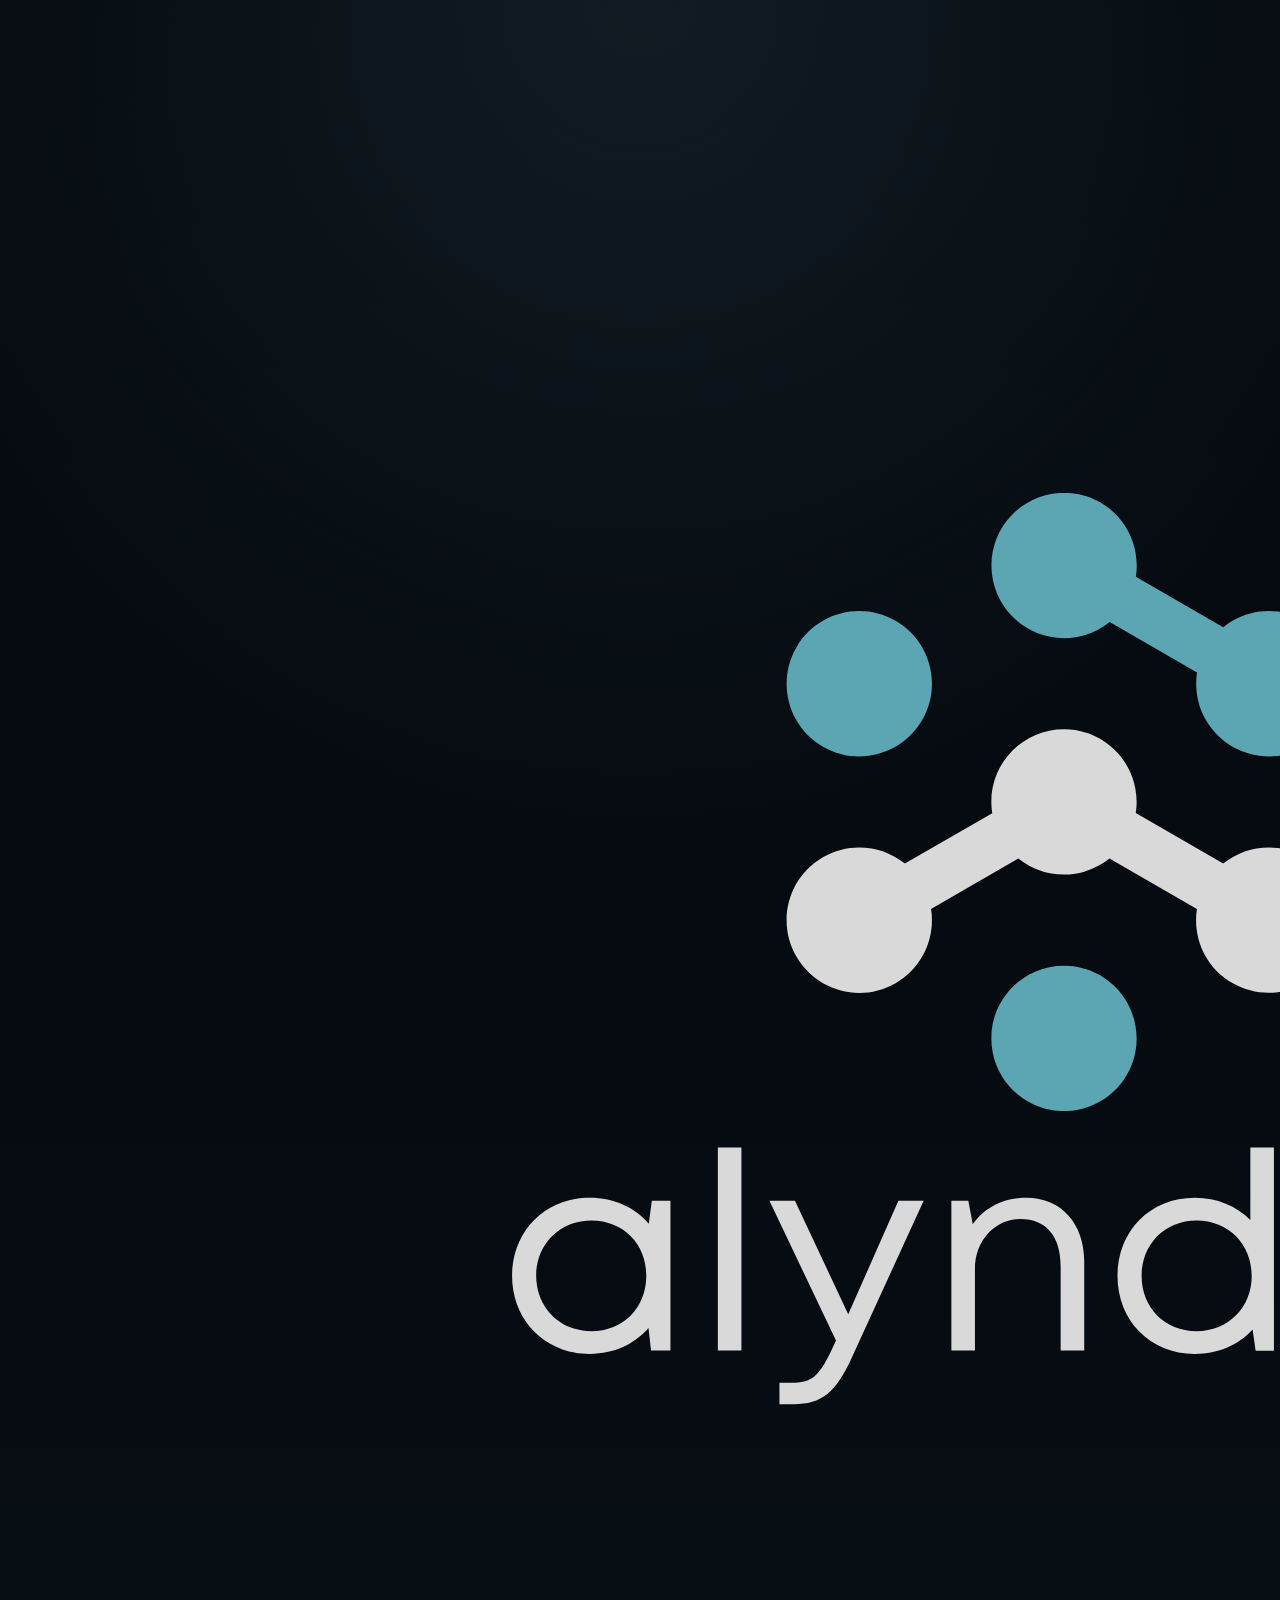
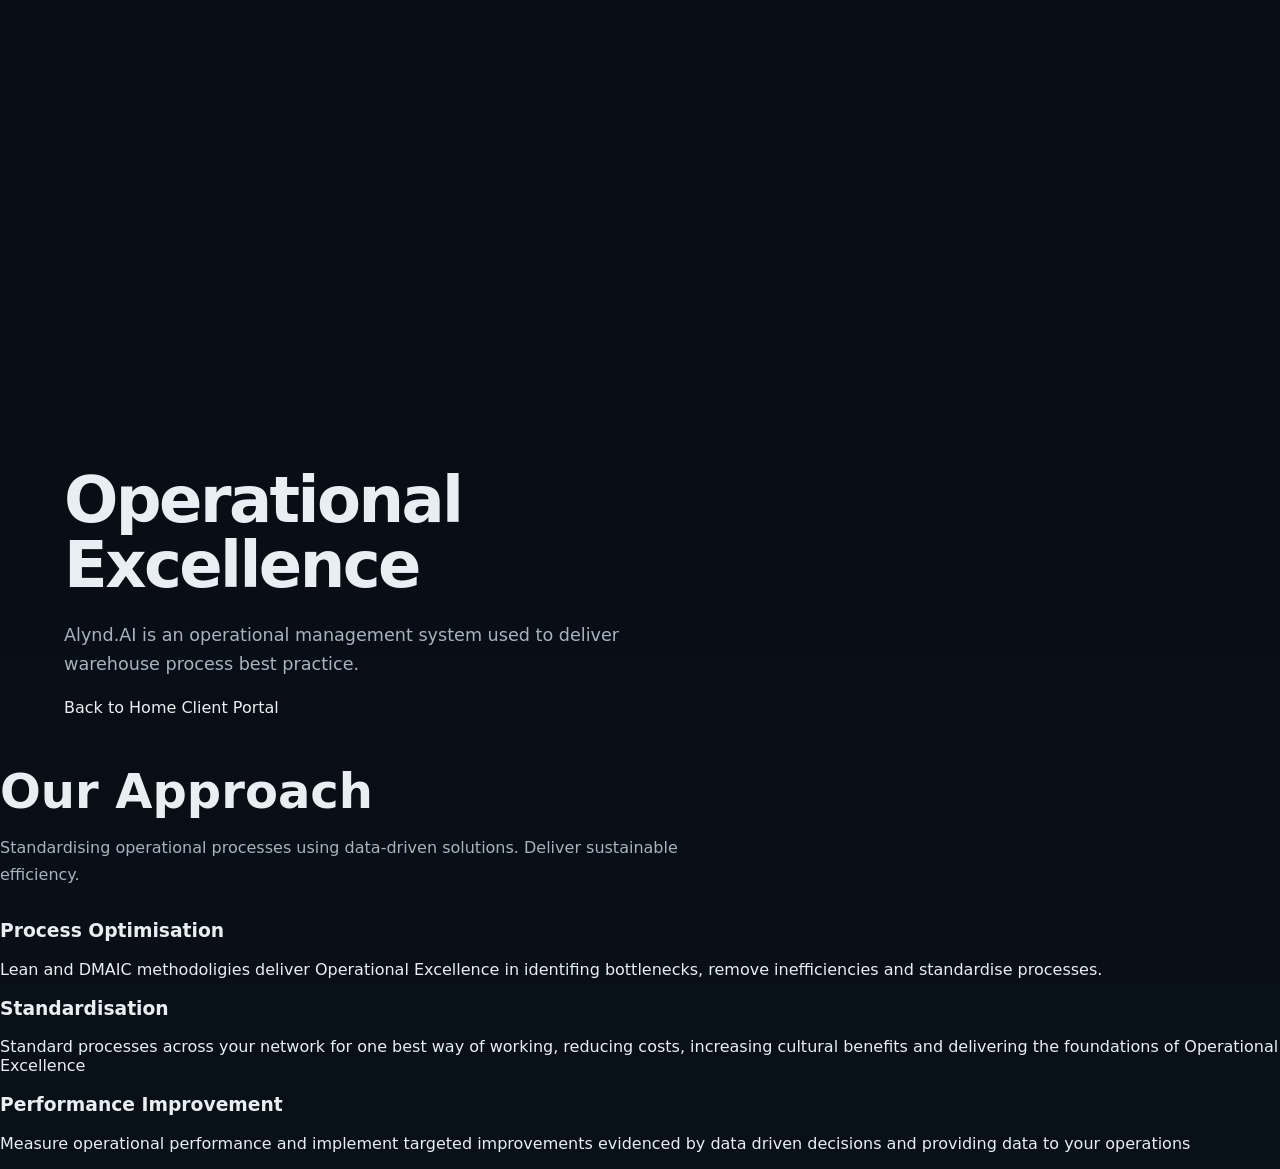
<file: operational-excellence.html>
<!DOCTYPE html>
<html lang="en">

<head>
<meta charset="UTF-8">
<title>Operational Excellence | Alynd.ai</title>
<meta name="viewport" content="width=device-width, initial-scale=1.0">

<link rel="stylesheet" href="style.css">

</head>

<body>

<main>

<section class="hero">

<div class="container hero-minimal">

<div class="hero-logo">
<img src="alynd-logolight.png" alt="Alynd.ai">
</div>

<h1>Operational Excellence</h1>

<p class="hero-text">
Alynd.AI is an operational management system used to deliver warehouse process best practice.

</p>

<div class="hero-top-actions">

<a class="hero-pill" href="index.html">
Back to Home
</a>

<a class="hero-pill primary" href="#">
Client Portal
</a>

</div>

</div>

</section>


<section class="section">

<div class="container">

<div class="section-heading">

<h2>Our Approach</h2>

<p>
Standardising operational processes using data-driven solutions.

Deliver sustainable efficiency.

</p>

</div>

<div class="service-grid">

<div class="service-card">

<h3>Process Optimisation</h3>

<p>
Lean and DMAIC methodoligies deliver Operational Excellence in identifing bottlenecks, remove inefficiencies and standardise processes.
</p>

</div>


<div class="service-card">

<h3>Standardisation</h3>

<p>
Standard processes across your network for one best way of working, reducing costs, increasing cultural benefits and delivering the foundations of Operational Excellence
</p>

</div>


<div class="service-card">

<h3>Performance Improvement</h3>

<p>
Measure operational performance and implement targeted improvements evidenced by data driven decisions and providing data to your operations
</p>

</div>

</div>

</div>

</section>

</main>

</body>

</html>
</file>
<file: style.css>
:root {
  --bg: #081018;
  --surface: #0f1b26;
  --surface-2: #132334;
  --primary: #163153;
  --primary-soft: #21466e;
  --accent: #67aebc;
  --accent-soft: #8bc5cf;
  --text: #e8eef2;
  --text-muted: #a8b3be;
  --border: rgba(103, 174, 188, 0.18);
  --shadow: 0 20px 50px rgba(0, 0, 0, 0.35);
}

* {
  box-sizing: border-box;
}

html {
  scroll-behavior: smooth;
}

body {
  margin: 0;
  font-family: Inter, ui-sans-serif, system-ui, -apple-system, BlinkMacSystemFont, "Segoe UI", sans-serif;
  background:
    radial-gradient(circle at top, rgba(103, 174, 188, 0.12), transparent 30%),
    linear-gradient(180deg, #04080d 0%, #081018 100%);
  color: var(--text);
}

a {
  color: inherit;
  text-decoration: none;
}

.site-shell {
  min-height: 100vh;
}

.navbar {
  max-width: 1200px;
  margin: 0 auto;
  padding: 22px 24px;
  display: flex;
  align-items: center;
  justify-content: space-between;
  gap: 16px;
}

.brand {
  display: flex;
  align-items: center;
  gap: 12px;
}

.brand-logo {
  width: 36px;
  height: 36px;
  object-fit: contain;
}

.brand-name {
  font-size: 1.1rem;
  font-weight: 600;
  letter-spacing: 0.02em;
}

.nav-links {
  display: flex;
  gap: 24px;
  color: var(--text-muted);
  font-size: 0.96rem;
}

.nav-links a:hover {
  color: var(--text);
}

.button {
  display: inline-flex;
  align-items: center;
  justify-content: center;
  border-radius: 999px;
  padding: 12px 18px;
  font-weight: 600;
  transition: 0.2s ease;
  border: 1px solid transparent;
}

.button-primary {
  background: linear-gradient(135deg, var(--accent), var(--accent-soft));
  color: #061018;
}

.button-primary:hover {
  transform: translateY(-1px);
  box-shadow: 0 10px 24px rgba(103, 174, 188, 0.25);
}

.button-secondary {
  background: rgba(255, 255, 255, 0.02);
  color: var(--text);
  border-color: var(--border);
}

.button-secondary:hover {
  background: rgba(255, 255, 255, 0.05);
}

.hero {
  max-width: 1200px;
  margin: 0 auto;
  padding: 64px 24px 48px;
  display: grid;
  grid-template-columns: 1.05fr 0.95fr;
  gap: 48px;
  align-items: center;
}

.eyebrow {
  color: var(--accent);
  font-weight: 700;
  text-transform: uppercase;
  letter-spacing: 0.12em;
  font-size: 0.78rem;
  margin-bottom: 18px;
}

.hero h1 {
  font-size: clamp(2.8rem, 5vw, 4.8rem);
  line-height: 1.02;
  margin: 0;
  letter-spacing: -0.04em;
  max-width: 12ch;
}

.hero-text {
  font-size: 1.1rem;
  line-height: 1.7;
  color: var(--text-muted);
  max-width: 58ch;
  margin-top: 22px;
}

.hero-actions {
  display: flex;
  gap: 14px;
  margin-top: 30px;
  flex-wrap: wrap;
}

.hero-panel {
  display: flex;
  justify-content: center;
}

.dashboard-card {
  width: 100%;
  max-width: 520px;
  background: linear-gradient(180deg, rgba(19, 35, 52, 0.95), rgba(10, 19, 30, 0.96));
  border: 1px solid var(--border);
  border-radius: 28px;
  padding: 24px;
  box-shadow: var(--shadow);
}

.dashboard-top {
  display: grid;
  grid-template-columns: repeat(3, 1fr);
  gap: 14px;
  margin-bottom: 18px;
}

.metric-card,
.chart-card,
.list-card,
.feature-card {
  background: rgba(255, 255, 255, 0.03);
  border: 1px solid rgba(255, 255, 255, 0.05);
  border-radius: 20px;
}

.metric-card {
  padding: 16px;
}

.metric-label {
  display: block;
  font-size: 0.82rem;
  color: var(--text-muted);
  margin-bottom: 8px;
}

.metric-card strong {
  font-size: 1.5rem;
}

.dashboard-main {
  display: grid;
  grid-template-columns: 1.05fr 0.95fr;
  gap: 14px;
}

.chart-card,
.list-card {
  padding: 20px;
}

.chart-card h3,
.list-card h3,
.feature-card h3 {
  margin-top: 0;
  margin-bottom: 14px;
  font-size: 1rem;
}

.fake-chart {
  height: 180px;
  display: flex;
  align-items: end;
  gap: 12px;
  padding-top: 20px;
}

.bar {
  flex: 1;
  border-radius: 14px 14px 6px 6px;
  background: linear-gradient(180deg, var(--accent-soft), var(--primary));
}

.b1 { height: 42%; }
.b2 { height: 68%; }
.b3 { height: 55%; }
.b4 { height: 82%; }
.b5 { height: 74%; }

.list-card ul {
  margin: 0;
  padding-left: 18px;
  color: var(--text-muted);
  line-height: 1.8;
}

.features {
  max-width: 1200px;
  margin: 0 auto;
  padding: 72px 24px 96px;
}

.section-heading {
  max-width: 700px;
  margin-bottom: 32px;
}

.section-heading h2 {
  font-size: clamp(2rem, 4vw, 3rem);
  line-height: 1.1;
  margin: 0 0 16px;
}

.section-heading p:last-child {
  color: var(--text-muted);
  line-height: 1.7;
}

.feature-grid {
  display: grid;
  grid-template-columns: repeat(4, 1fr);
  gap: 18px;
}

.feature-card {
  padding: 24px;
}

.feature-card p {
  color: var(--text-muted);
  line-height: 1.7;
  margin-bottom: 0;
}

.feature-dot {
  width: 14px;
  height: 14px;
  border-radius: 50%;
  background: linear-gradient(135deg, var(--accent), var(--accent-soft));
  margin-bottom: 18px;
}

.footer {
  max-width: 1200px;
  margin: 0 auto;
  padding: 32px 24px 56px;
  border-top: 1px solid rgba(255, 255, 255, 0.06);
  display: flex;
  align-items: center;
  justify-content: space-between;
  gap: 18px;
}

.footer p {
  color: var(--text-muted);
  margin-bottom: 0;
}

@media (max-width: 1024px) {
  .hero {
    grid-template-columns: 1fr;
  }

  .feature-grid {
    grid-template-columns: repeat(2, 1fr);
  }
}

@media (max-width: 760px) {
  .navbar {
    flex-wrap: wrap;
  }

  .nav-links {
    order: 3;
    width: 100%;
    justify-content: center;
    flex-wrap: wrap;
  }

  .dashboard-top,
  .dashboard-main,
  .feature-grid,
  .footer {
    grid-template-columns: 1fr;
    display: grid;
  }

  .footer {
    display: flex;
    flex-direction: column;
    align-items: flex-start;
  }

  .hero {
    padding-top: 32px;
  }

  .hero h1 {
    max-width: none;
  }
}
</file>
